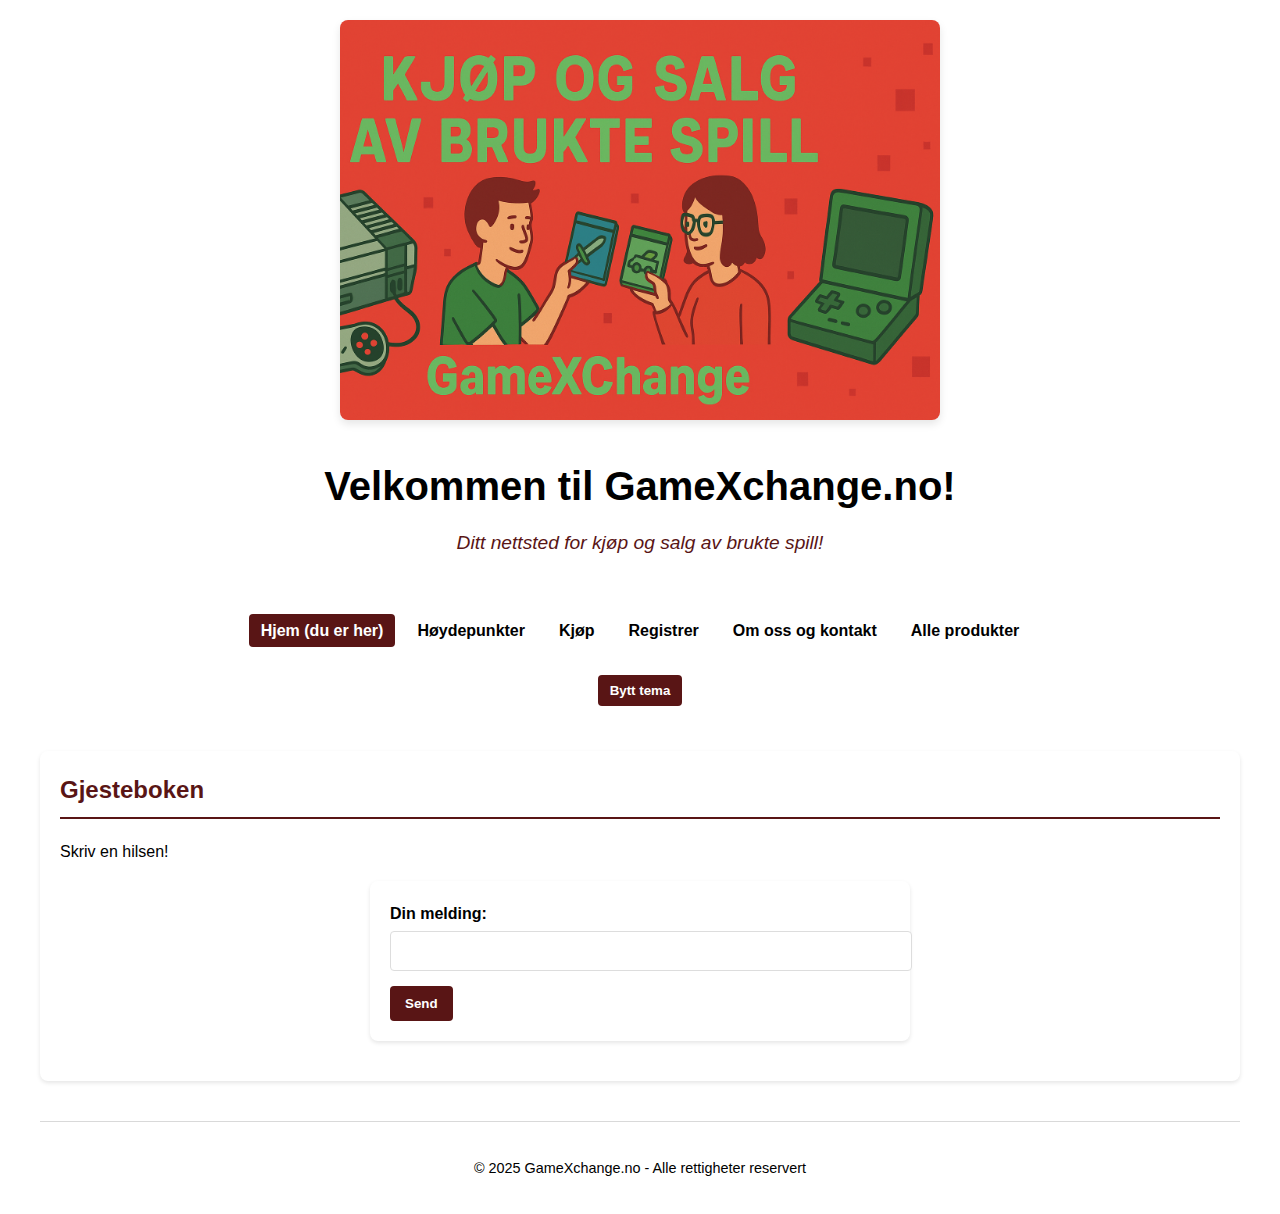
<file: app/templates/index.html>
<!DOCTYPE html>
<html lang="no" data-theme="light">
<head>
    <meta charset="UTF-8">
    <meta name="viewport" content="width=device-width, initial-scale=1.0">
    <meta name="description" content="GameXchange - Kjøp og selg brukte spill i Norge">
    <link rel="stylesheet" href="/app/static/css/global.css">
    <link rel="stylesheet" href="/app/static/css/style.css">
    <title>GameXchange - Kjøp og selg brukte spill</title>
</head>
<body>
    <header>
        <div class="logo-container">
            <img src="/app/static/img/hero-banner.png" alt="GameXchange logo" class="hero-image">
        </div>
        <h1>Velkommen til GameXchange.no!</h1>
        <p class="tagline">Ditt nettsted for kjøp og salg av brukte spill!</p>
    </header>

    <nav aria-label="Hovednavigasjon">
        <ul class="nav-menu">
            <li><a href="index.html" class="active">Hjem (du er her)</a></li>
            <li><a href="highlights.html">Høydepunkter</a></li>
            <li><a href="login.html">Kjøp</a></li>
            <li><a href="register.html">Registrer</a></li>
            <li><a href="about-us.html">Om oss og kontakt</a></li>
            <li><a href="all-products.html">Alle produkter</a></li>
        </ul>
        <button id="theme-switch" aria-label="Bytt tema">Bytt tema</button>
    </nav>

    <main>
        <section class="guestbook">
            <h2>Gjesteboken</h2>
            <p>Skriv en hilsen!</p>
            
            <form id="comment-form" aria-labelledby="comment-form-heading">
                <h3 id="comment-form-heading" class="visually-hidden">Legg til kommentar</h3>
                <div class="form-group">
                    <label for="comment">Din melding:</label>
                    <input type="text" id="comment" name="comment" required>
                </div>
                <button type="submit">Send</button>
            </form>
            
            <div id="comment-section" aria-live="polite">
                <!-- Comments will appear here -->
            </div>
        </section>
    </main>

    <footer>
        <p>&copy; 2025 GameXchange.no - Alle rettigheter reservert</p>
    </footer>

    <script src="/app/static/js/script.js"></script>
</body>
</html>
</file>
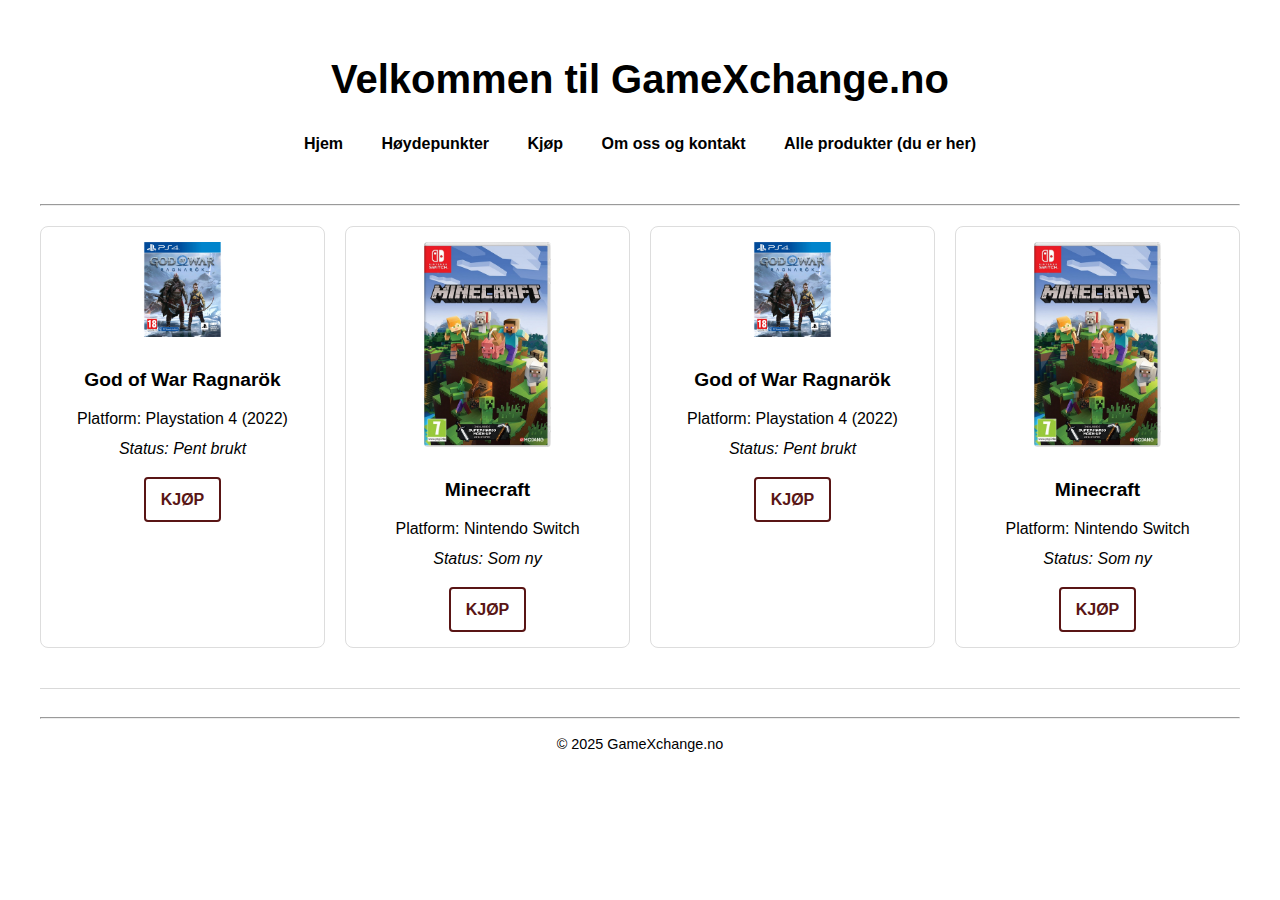
<file: app/templates/all-products.html>
<!DOCTYPE html>
<html lang="no" data-theme="light">

<head>
    <meta charset="UTF-8">
    <meta name="viewport" content="width=device-width, initial-scale=1.0">
    <title>GameXchange.no - Alle produkter</title>
    <link rel="stylesheet" href="/app/static/css/global.css">
    <link rel="stylesheet" href="/app/static/css/style.css">
</head>

<body>
    <header>
        <h1>Velkommen til GameXchange.no</h1>
        <nav>
            <a style="margin-right: 10px" href="index.html">Hjem</a>
            <a style="margin-right: 10px" href="highlights.html">Høydepunkter</a>
            <a style="margin-right: 10px" href="login.html">Kjøp</a>
            <a style="margin-right: 10px" href="about-us.html">Om oss og kontakt</a>
            <a href="all-products.html">Alle produkter (du er her)</a>
        </nav>
    </header>
    
    <hr>

    <main>
        <section class="products">
            <div class="prod">
                <img src="/app/static/img/god-of-war.png" alt="God of War Ragnarök" style="width:50%;">
                <h4>God of War Ragnarök</h4>
                <div>Platform: Playstation 4 (2022)</div>
                <div class="status">Status: Pent brukt</div>
                <div class="red">KJØP</div>
            </div>

            <div class="prod">
                <img src="/app/static/img/minecraft-titlecard.png" alt="Minecraft" style="width:50%;">
                <h4>Minecraft</h4>
                <div>Platform: Nintendo Switch</div>
                <div class="status">Status: Som ny</div>
                <div class="red">KJØP</div>
            </div>

            <div class="prod">
                <img src="/app/static/img/god-of-war.png" alt="God of War Ragnarök" style="width:50%;">
                <h4>God of War Ragnarök</h4>
                <div>Platform: Playstation 4 (2022)</div>
                <div class="status">Status: Pent brukt</div>
                <div class="red">KJØP</div>
            </div>

            <div class="prod">
                <img src="/app/static/img/minecraft-titlecard.png" alt="Minecraft" style="width:50%;">
                <h4>Minecraft</h4>
                <div>Platform: Nintendo Switch</div>
                <div class="status">Status: Som ny</div>
                <div class="red">KJØP</div>
            </div>
        </section>
    </main>

    <footer>
        <hr>
        <p>&copy; 2025 GameXchange.no</p>
    </footer>
</body>

</html>
</file>
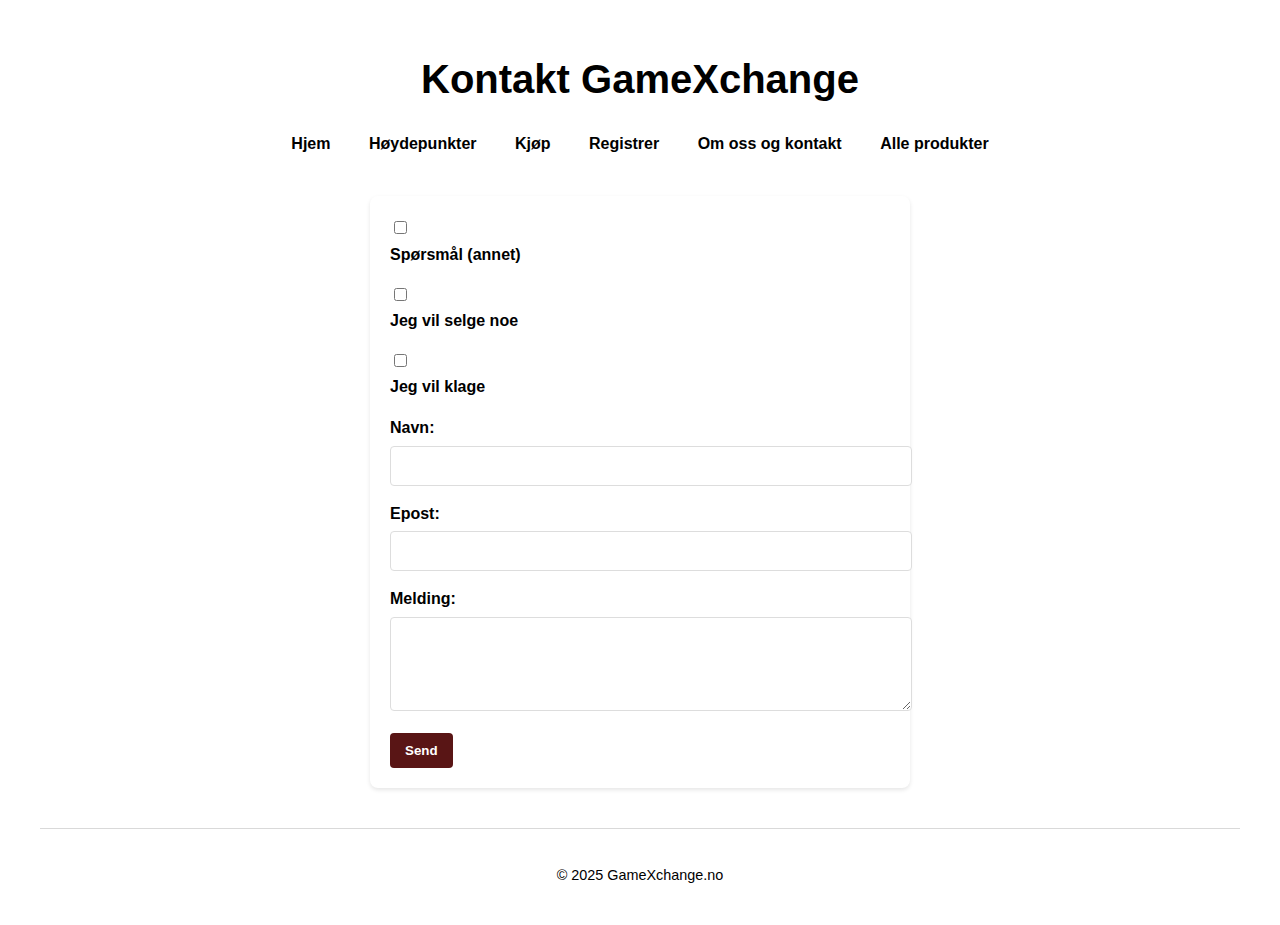
<file: app/templates/contacts.html>
<!DOCTYPE html>
    <html lang="no" data-theme="light">
    <head>
        <meta charset="UTF-8">
        <meta name="viewport" content="width=device-width, initial-scale=1.0">
        <title>Kontakt oss - GameXchange</title>
        <link rel="stylesheet" href="/app/static/css/global.css">
        <link rel="stylesheet" href="/app/static/css/style.css">
    </head>

    <body>
        <header>
            <h1>Kontakt GameXchange</h1>
            <nav>
                <a style="margin-right: 10px" href="index.html">Hjem</a>
                <a style="margin-right: 10px" href="highlights.html">Høydepunkter</a>
                <a style="margin-right: 10px" href="login.html">Kjøp</a>
                <a style="margin-right: 10px" href="register.html">Registrer</a>
                <a style="margin-right: 10px" href="about-us.html">Om oss og kontakt</a>
                <a href="all-products.html">Alle produkter</a>
            </nav>
        </header>
        
        <main>
            <form id="contact-form">
                <div class="form-group">
                    <input type="checkbox" id="vehicle1" name="vehicle1" value="Bike">
                    <label for="vehicle1"> Spørsmål (annet) </label>
                </div>
                
                <div class="form-group">
                    <input type="checkbox" id="vehicle2" name="vehicle2" value="Car">
                    <label for="vehicle2"> Jeg vil selge noe </label>
                </div>
                
                <div class="form-group">
                    <input type="checkbox" id="vehicle3" name="vehicle3" value="Boat">
                    <label for="vehicle3"> Jeg vil klage </label>
                </div>
                
                <div class="form-group">
                    <label for="navn">Navn:</label>
                    <input type="text" id="navn" name="navn">
                </div>
                
                <div class="form-group">
                    <label for="epost">Epost:</label>
                    <input type="email" id="epost" name="epost">
                </div>
                
                <div class="form-group">
                    <label for="melding">Melding:</label>
                    <textarea id="melding" name="melding" rows="4" cols="40"></textarea>
                </div>
                
                <button type="submit">Send</button>
            </form>
        </main>

        <footer>
            <p>&copy; 2025 GameXchange.no</p>
        </footer>
    </body>
    </html>
</file>
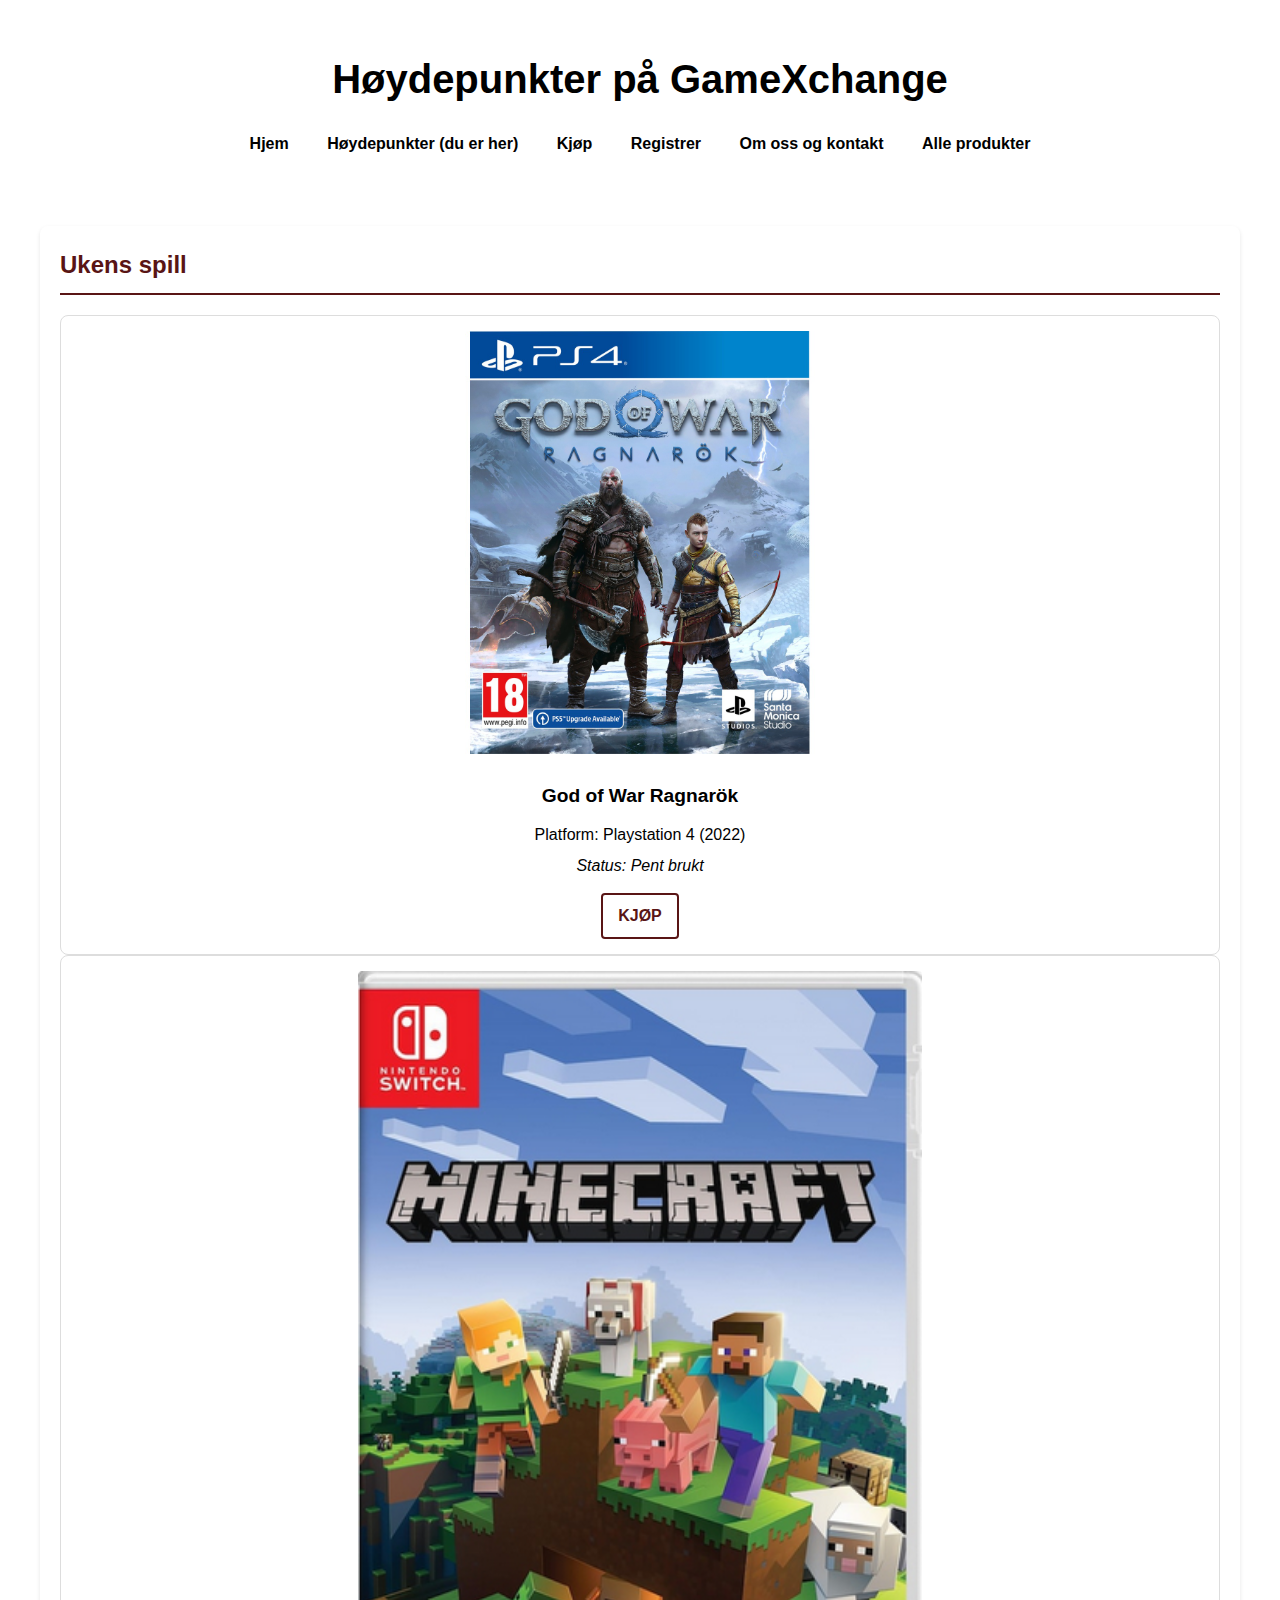
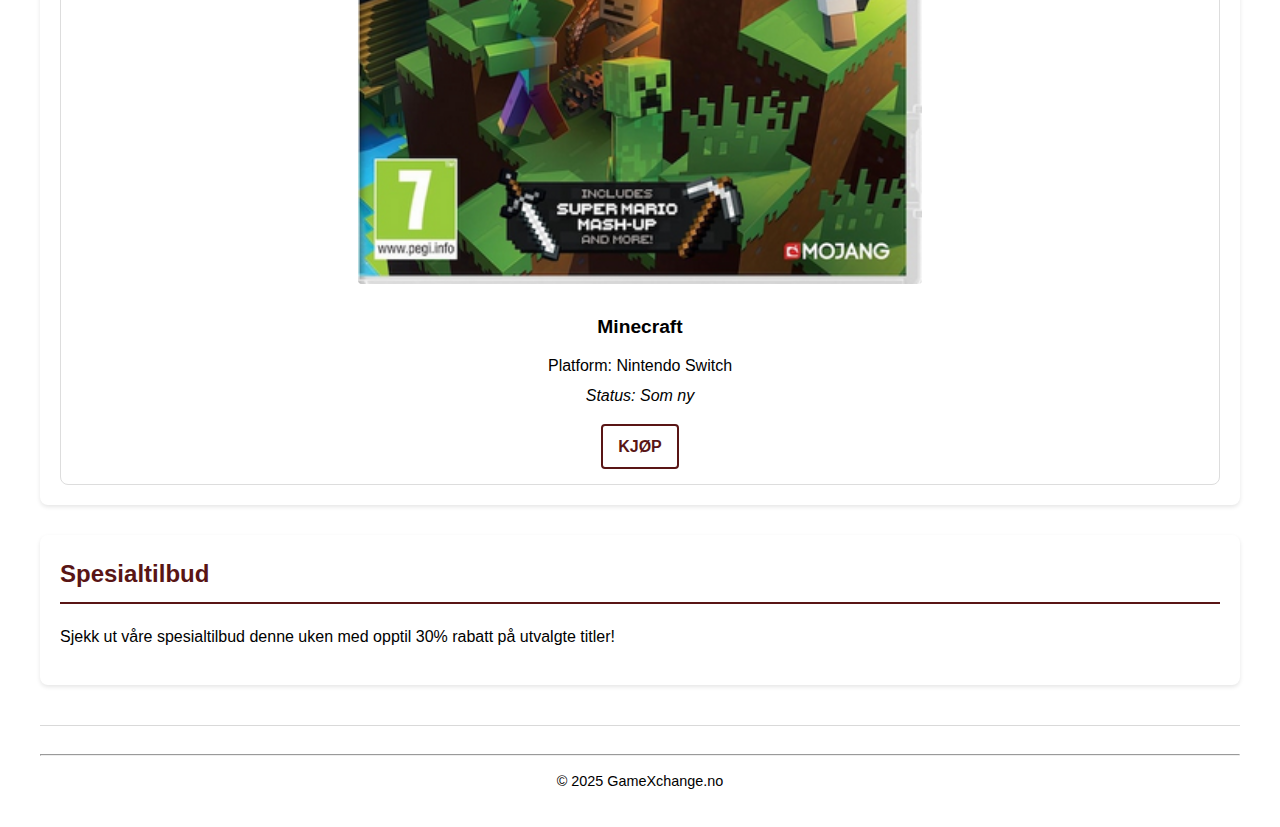
<file: app/templates/highlights.html>
<!DOCTYPE html>
<html lang="no" data-theme="light">
<head>
    <meta charset="UTF-8">
    <meta name="viewport" content="width=device-width, initial-scale=1.0">
    <title>Høydepunkter - GameXchange</title>
    <link rel="stylesheet" href="/app/static/css/global.css">
    <link rel="stylesheet" href="/app/static/css/style.css">
</head>

<body>
    <header>
        <h1>Høydepunkter på GameXchange</h1>
        <nav>
            <a style="margin-right: 10px" href="index.html">Hjem</a>
            <a style="margin-right: 10px" href="highlights.html">Høydepunkter (du er her)</a>
            <a style="margin-right: 10px" href="login.html">Kjøp</a>
            <a style="margin-right: 10px" href="register.html">Registrer</a>
            <a style="margin-right: 10px" href="about-us.html">Om oss og kontakt</a>
            <a href="all-products.html">Alle produkter</a>
        </nav>
    </header>
    
    <main>
        <section class="featured-games">
            <h2>Ukens spill</h2>
            
            <div class="prod">
                <img src="/app/static/img/god-of-war.png" alt="God of War Ragnarök" style="width:50%;">
                <h4>God of War Ragnarök</h4>
                <div>Platform: Playstation 4 (2022)</div>
                <div class="status">Status: Pent brukt</div>
                <div class="red">KJØP</div>
            </div>
            
            <div class="prod">
                <img src="/app/static/img/minecraft-titlecard.png" alt="Minecraft" style="width:50%;">
                <h4>Minecraft</h4>
                <div>Platform: Nintendo Switch</div>
                <div class="status">Status: Som ny</div>
                <div class="red">KJØP</div>
            </div>
        </section>
        
        <section class="special-offers">
            <h2>Spesialtilbud</h2>
            <p>Sjekk ut våre spesialtilbud denne uken med opptil 30% rabatt på utvalgte titler!</p>
        </section>
    </main>

    <footer>
        <hr>
        <p>&copy; 2025 GameXchange.no</p>
    </footer>
</body>
</html>
</file>
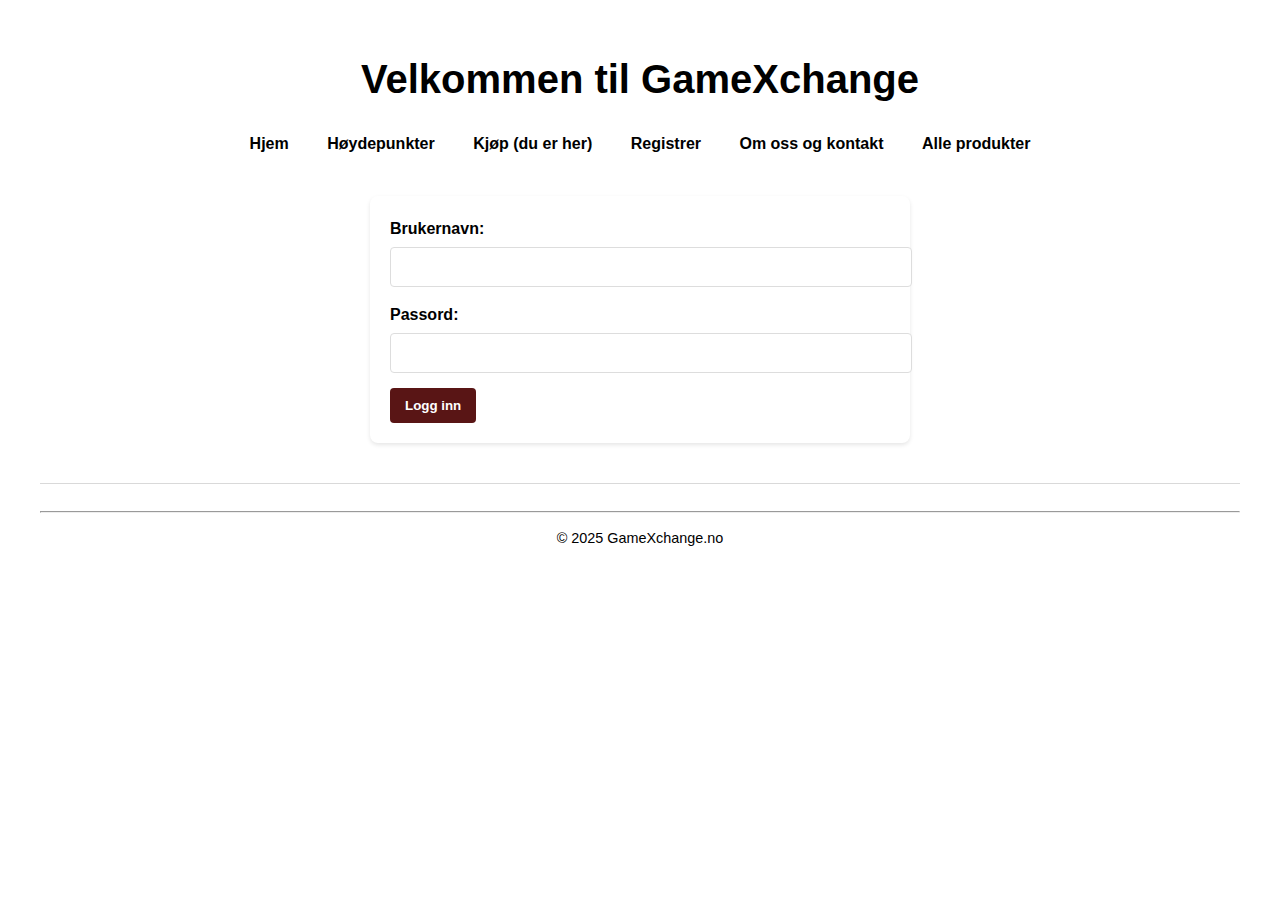
<file: app/templates/login.html>
<!DOCTYPE html>
<html lang="no" data-theme="light">
<head>
    <meta charset="UTF-8">
    <meta name="viewport" content="width=device-width, initial-scale=1.0">
    <title>Logg inn - GameXchange</title>
    <link rel="stylesheet" href="/app/static/css/global.css">
    <link rel="stylesheet" href="/app/static/css/style.css">
</head>

<body>
    <header>
        <h1>Velkommen til GameXchange</h1>
        <nav>
            <a style="margin-right: 10px" href="index.html">Hjem</a>
            <a style="margin-right: 10px" href="highlights.html">Høydepunkter</a>
            <a style="margin-right: 10px" href="login.html">Kjøp (du er her)</a>
            <a style="margin-right: 10px" href="register.html">Registrer</a>
            <a style="margin-right: 10px" href="about-us.html">Om oss og kontakt</a>
            <a href="all-products.html">Alle produkter</a>
        </nav>
    </header>
    
    <main>
        <section class="login-form">
            <form id="login-form">
                <div class="form-group">
                    <label for="username">Brukernavn:</label>
                    <input type="text" name="username" id="username" required>
                </div>
                
                <div class="form-group">
                    <label for="password">Passord:</label>
                    <input type="password" name="password" id="password" required>
                </div>
                
                <button type="submit">Logg inn</button>
            </form>
        </section>
    </main>

    <footer>
        <hr>
        <p>&copy; 2025 GameXchange.no</p>
    </footer>
</body>
</html>
</file>
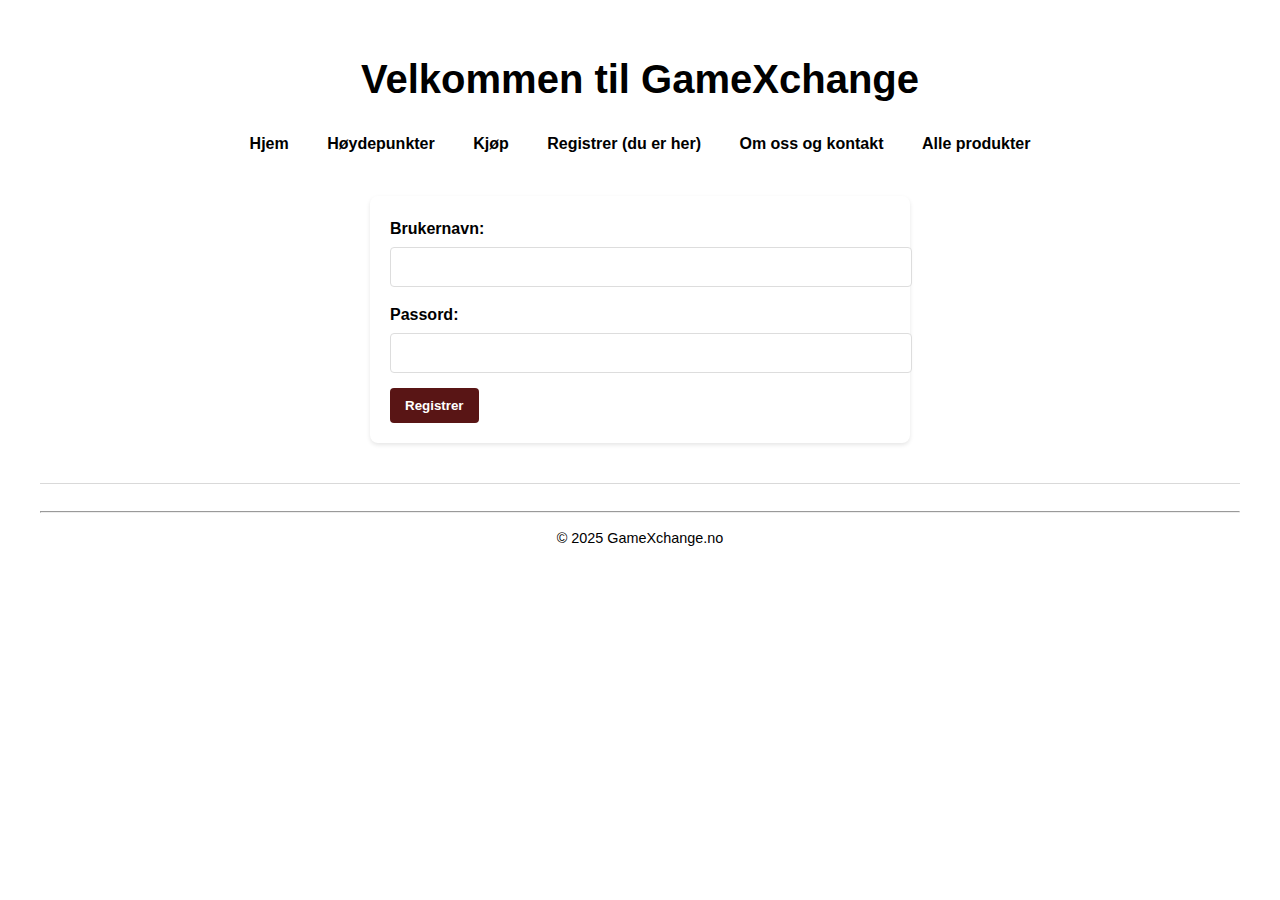
<file: app/templates/register.html>
<!DOCTYPE html>
<html lang="no" data-theme="light">
<head>
    <meta charset="UTF-8">
    <meta name="viewport" content="width=device-width, initial-scale=1.0">
    <title>Registrer - GameXchange</title>
    <link rel="stylesheet" href="/app/static/css/global.css">
    <link rel="stylesheet" href="/app/static/css/style.css">
</head>

<body>
    <header>
        <h1>Velkommen til GameXchange</h1>
        <nav>
            <a style="margin-right: 10px" href="index.html">Hjem</a>
            <a style="margin-right: 10px" href="highlights.html">Høydepunkter</a>
            <a style="margin-right: 10px" href="login.html">Kjøp</a>
            <a style="margin-right: 10px" href="register.html">Registrer (du er her)</a>
            <a style="margin-right: 10px" href="about-us.html">Om oss og kontakt</a>
            <a href="all-products.html">Alle produkter</a>
        </nav>
    </header>
    
    <main>
        <section class="register-form">
            <form id="register-form">
                <div class="form-group">
                    <label for="username">Brukernavn:</label>
                    <input type="text" name="username" id="username" required>
                </div>
                
                <div class="form-group">
                    <label for="password">Passord:</label>
                    <input type="password" name="password" id="password" required>
                </div>
                
                <button type="submit">Registrer</button>
            </form>
        </section>
    </main>

    <footer>
        <hr>
        <p>&copy; 2025 GameXchange.no</p>
    </footer>
</body>
</html>
</file>
<file: app/static/css/global.css>
body {
    margin: 0;
    padding: 0;
}


:root {
    --background-color: #ffffff;
    --main-text-color: #000000;

    --secondary-text-color: rgb(89, 21, 21);
}

[data-theme="dark"] {
    --background-color: #000000;
    --main-text-color: #ffffff;

    --secondary-text-color: rgb(228, 77, 77);
}
</file>
<file: app/static/css/style.css>
/* GameXchange.no - Main Stylesheet */

/* Base Styles */
body {
    font-family: 'Segoe UI', Tahoma, Geneva, Verdana, sans-serif;
    background-color: var(--background-color);
    color: var(--main-text-color);
    line-height: 1.6;
    padding: 0 20px;
    max-width: 1200px;
    margin: 0 auto;
    transition: background-color 0.3s, color 0.3s;
}

/* Header Styles */
header {
    text-align: center;
    padding: 20px 0;
}

header h1 {
    color: var(--main-text-color);
    margin-bottom: 10px;
    font-size: 2.5rem;
}

.logo-container {
    margin-bottom: 20px;
}

.hero-image {
    max-width: 50%;
    height: auto;
    border-radius: 8px;
    box-shadow: 0 4px 8px rgba(0, 0, 0, 0.1);
}

.tagline {
    font-size: 1.2rem;
    font-style: italic;
    color: var(--secondary-text-color);
    margin-top: 0;
}

/* Navigation */
nav {
    margin: 20px 0;
    text-align: center;
}

nav a {
    color: var(--main-text-color);
    text-decoration: none;
    font-weight: 600;
    padding: 8px 12px;
    border-radius: 4px;
    transition: background-color 0.3s, color 0.3s;
}

nav a:hover {
    background-color: var(--secondary-text-color);
    color: #ffffff;
}

nav a.active {
    background-color: var(--secondary-text-color);
    color: #ffffff;
}

.nav-menu {
    list-style: none;
    padding: 0;
    display: flex;
    justify-content: center;
    flex-wrap: wrap;
    gap: 10px;
}

/* Button Styles */
button {
    background-color: var(--secondary-text-color);
    color: white;
    border: none;
    padding: 10px 15px;
    border-radius: 4px;
    cursor: pointer;
    font-weight: 600;
    transition: background-color 0.3s;
}

button:hover {
    background-color: #7b1818;
}

#theme-switch {
    margin: 15px 0;
    padding: 8px 12px;
}

/* Form Styles */
form {
    max-width: 500px;
    margin: 0 auto;
    padding: 20px;
    background-color: rgba(255, 255, 255, 0.1);
    border-radius: 8px;
    box-shadow: 0 2px 4px rgba(0, 0, 0, 0.1);
}

.form-group {
    margin-bottom: 15px;
}

label {
    display: block;
    margin-bottom: 5px;
    font-weight: 600;
}

input[type="text"],
input[type="email"],
input[type="password"],
textarea {
    width: 100%;
    padding: 10px;
    border: 1px solid #ddd;
    border-radius: 4px;
    font-size: 1rem;
    background-color: var(--background-color);
    color: var(--main-text-color);
}

input:focus,
textarea:focus {
    outline: none;
    border-color: var(--secondary-text-color);
    box-shadow: 0 0 0 2px rgba(89, 21, 21, 0.2);
}

/* Product Display */
.products {
    display: grid;
    grid-template-columns: repeat(auto-fill, minmax(250px, 1fr));
    gap: 20px;
    margin: 20px 0;
}

.prod {
    border: 1px solid #ddd;
    border-radius: 8px;
    padding: 15px;
    text-align: center;
    transition: transform 0.3s, box-shadow 0.3s;
    background-color: rgba(255, 255, 255, 0.1);
}

.prod:hover {
    transform: translateY(-5px);
    box-shadow: 0 5px 15px rgba(0, 0, 0, 0.1);
}

.prod img {
    max-width: 100%;
    height: auto;
    border-radius: 4px;
    margin-bottom: 10px;
}

.prod h4 {
    margin: 10px 0;
    font-size: 1.2rem;
    color: var(--main-text-color);
}

.status {
    margin: 5px 0;
    font-style: italic;
}

.red {
    color: var(--secondary-text-color);
    font-weight: bold;
    margin-top: 10px;
    cursor: pointer;
    padding: 8px 15px;
    border: 2px solid var(--secondary-text-color);
    border-radius: 4px;
    display: inline-block;
    transition: background-color 0.3s, color 0.3s;
}

.red:hover {
    background-color: var(--secondary-text-color);
    color: white;
}

/* Featured Games & Offers */
.featured-games, .special-offers {
    margin: 30px 0;
    padding: 20px;
    background-color: rgba(255, 255, 255, 0.1);
    border-radius: 8px;
    box-shadow: 0 2px 4px rgba(0, 0, 0, 0.1);
}

.featured-games h2, .special-offers h2 {
    color: var(--secondary-text-color);
    border-bottom: 2px solid var(--secondary-text-color);
    padding-bottom: 8px;
    margin-top: 0;
}

/* Guestbook Styles */
.guestbook {
    margin: 30px 0;
    padding: 20px;
    background-color: rgba(255, 255, 255, 0.1);
    border-radius: 8px;
    box-shadow: 0 2px 4px rgba(0, 0, 0, 0.1);
}

.guestbook h2 {
    color: var(--secondary-text-color);
    border-bottom: 2px solid var(--secondary-text-color);
    padding-bottom: 8px;
    margin-top: 0;
}

#comment-section {
    margin-top: 20px;
}

.comment {
    padding: 10px;
    border-left: 3px solid var(--secondary-text-color);
    margin-bottom: 10px;
    background-color: rgba(0, 0, 0, 0.05);
    border-radius: 0 4px 4px 0;
}

/* Footer Styles */
footer {
    margin-top: 40px;
    padding: 20px 0;
    text-align: center;
    border-top: 1px solid rgba(128, 128, 128, 0.3);
    font-size: 0.9rem;
}

/* Accessibility */
.visually-hidden {
    position: absolute;
    width: 1px;
    height: 1px;
    margin: -1px;
    padding: 0;
    overflow: hidden;
    clip: rect(0, 0, 0, 0);
    border: 0;
}

/* Responsive Design */
@media (max-width: 768px) {
    .products {
        grid-template-columns: repeat(auto-fill, minmax(200px, 1fr));
    }
    
    header h1 {
        font-size: 2rem;
    }
    
    .nav-menu {
        flex-direction: column;
        align-items: center;
    }
    
    nav a {
        display: block;
        margin: 5px 0;
    }
}

@media (max-width: 480px) {
    .products {
        grid-template-columns: 1fr;
    }
    
    header h1 {
        font-size: 1.8rem;
    }
    
    form {
        padding: 15px;
    }
}
</file>
